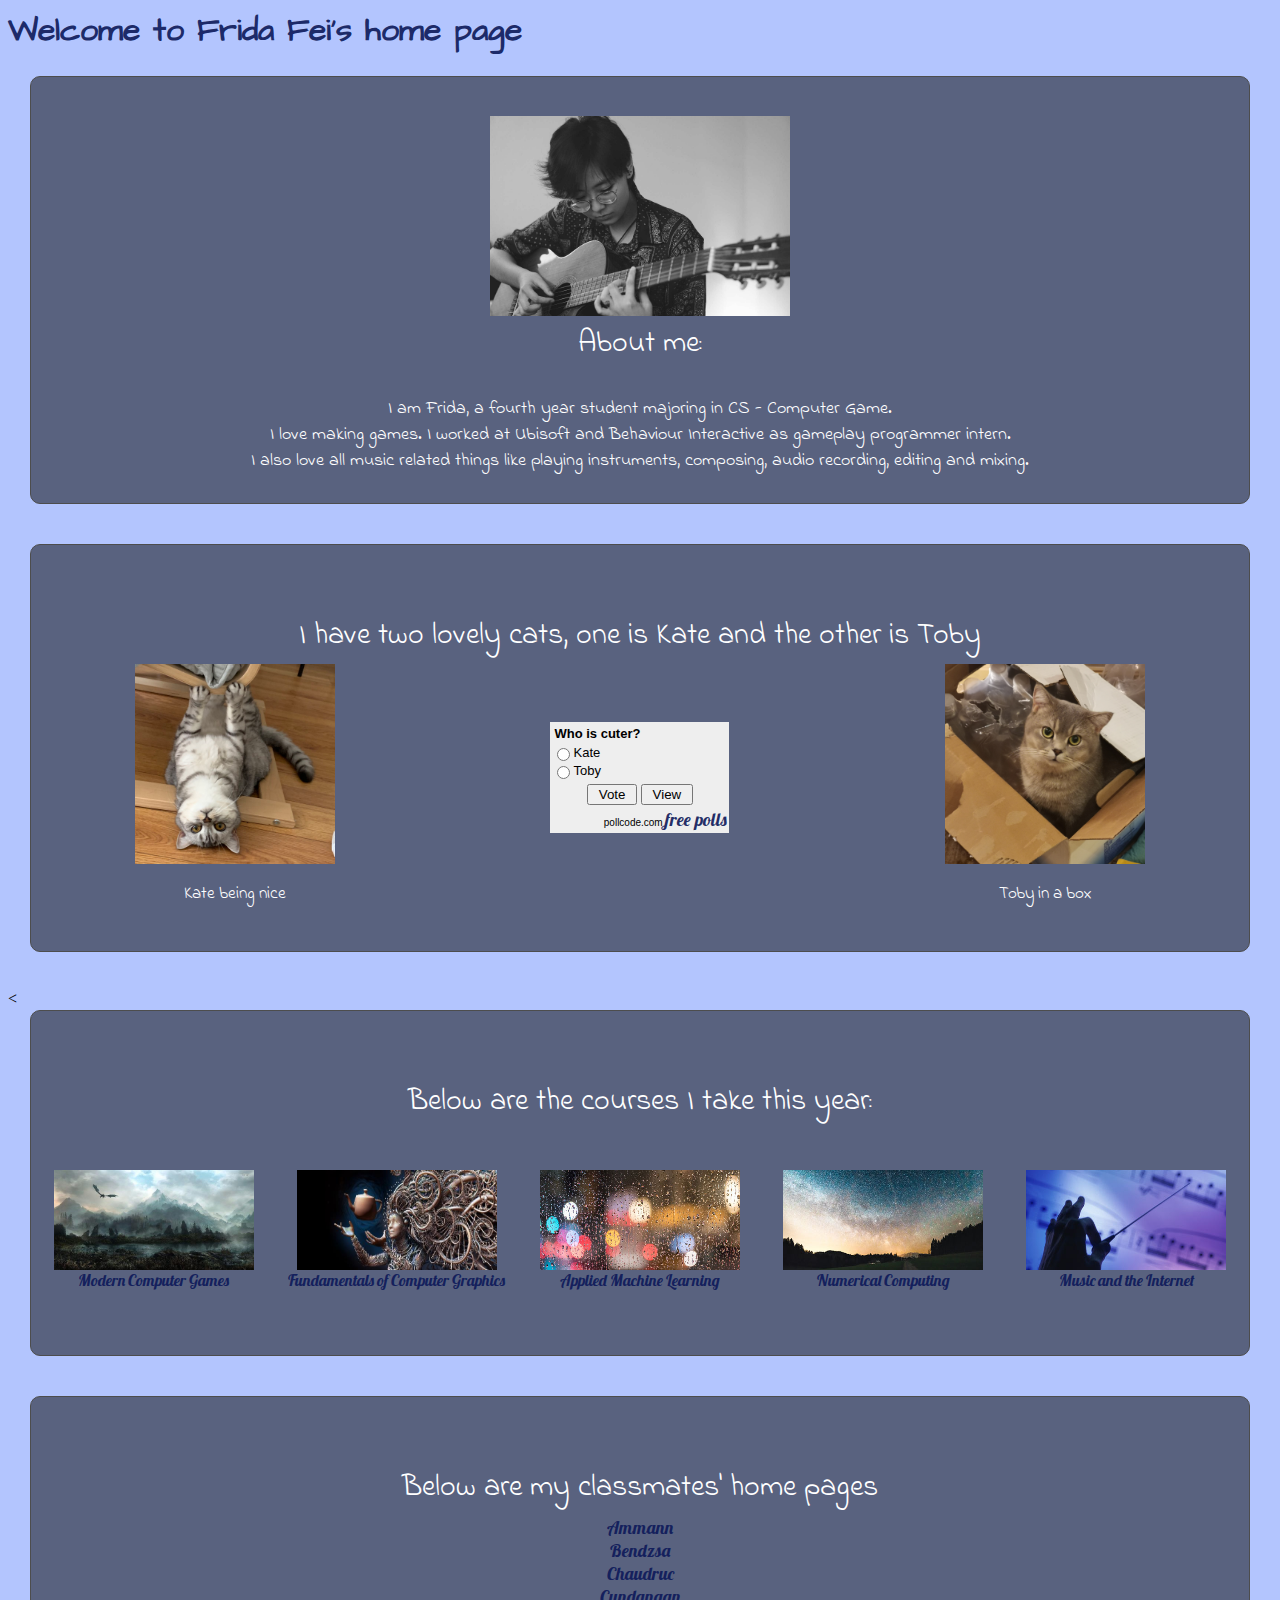
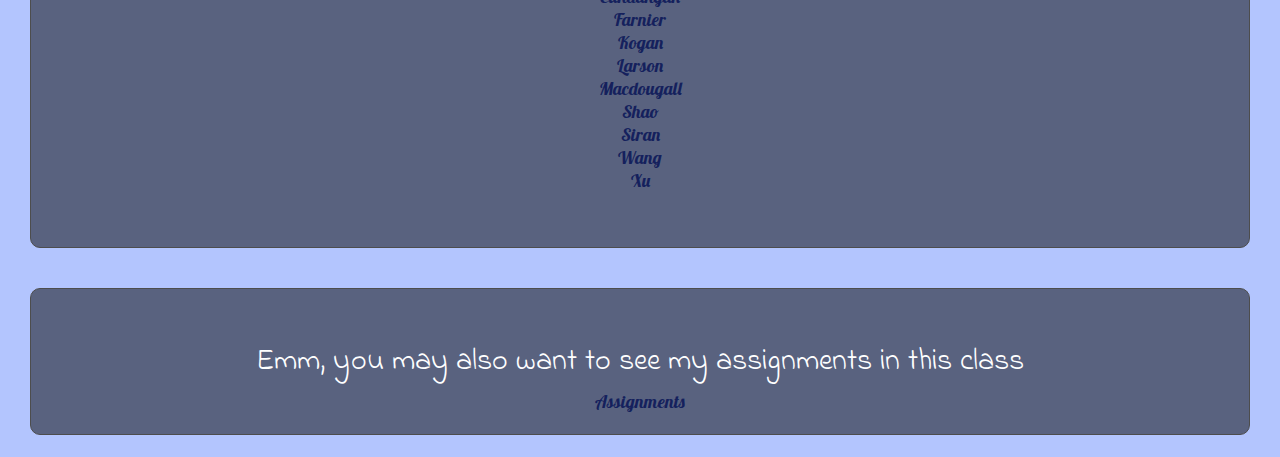
<file: index.html>
<html>
<head>
	<link rel="stylesheet" href="style.css">
	<title>Frida's home page</title>
</head>

<body id="home">
	<h1>Welcome to Frida Fei's home page</h1>

	<table>
		<tbody>
			<tr>
				<td>
					<br><br>
					<img src="pics/myPhoto.jpg" alt="myPhoto" style="width:300px;height:200px;">
				</td>

			</tr>
			<tr>
				<td>
					<p style="font-size:30px">About me:

					<p>
						I am Frida, a fourth year student majoring in CS - Computer Game.<br>
						I love making games. I worked at Ubisoft and Behaviour Interactive as gameplay programmer intern.<br>
						I also love all music related things like playing instruments, composing, audio recording, editing and mixing.<br><br>
					</p>
				</td>
			</tr>
		</tbody>
	</table>

	<br><br>
	<table>
		<tbody>
			<tr>
				<td>
					<br><br>
					<p style="font-size:30px">I have two lovely cats, one is Kate and the other is Toby</p>
				</td>

			</tr>
			<tr>
				<td>
					<img src="pics/firstCat.jpg" alt="katePhoto" style="width:200px;height:200px;">
					<br>
					<p style="font-size:17px;">Kate being nice</p>
				</td>
				<td>
					<div class="form">
						<form method="post" action="https://poll.pollcode.com/21887997"><div style="background-color:#EEEEEE;padding:2px;width:175px;font-family:Arial;font-size:small;color:#000000;"><div style="padding:2px 0px 4px 2px;"><strong>Who is cuter?</strong></div><input type="radio" name="answer" value="1" id="answer218879971" style="float:left;" /><label for="answer218879971" style="float:left;width:150px;">Kate</label><div style="clear:both;height:2px;"></div><input type="radio" name="answer" value="2" id="answer218879972" style="float:left;" /><label for="answer218879972" style="float:left;width:150px;">Toby</label><div style="clear:both;height:2px;"></div><div align="center" style="padding:3px;"><input type="submit" value=" Vote ">&nbsp;<input type="submit" name="view" value=" View "></div><div align="right" style="font-size:10px">pollcode.com <a href="https://pollcode.com/">free polls</a></div></div></form>
					</div>
				</td>
				<td>
					<img src="pics/secondCat.jpg" alt="tobyPhoto" style="width:200px;height:200px;">
					<br>
					<p style="font-size:17px;">Toby in a box</p>
</td>
			</tr>
			<tr>
				<td>
					<br><br>
				</td>
			</tr>
		</tbody>
	</table>

	<br><br>
	<table>
		<tbody>
			<tr>
				<td>
					<br><br>
					<p style="font-size:30px">Below are the courses I take this year:</p>
				</td>
			</tr>
			<tr>
				<td style="vertical-align:top;font-family: 'Lobster', cursive;color: rgba(14, 26, 90, 0.92);">
					<br><br>
					<a href="https://www.mcgill.ca/study/2020-2021/courses/comp-521" target="_blank">
						<img src="./coursesPics/comp521.jpg" width="200" height="100">
					</a>
					<br>Modern Computer Games<br><br>
				</td>
				<td style="vertical-align:top;font-family: 'Lobster', cursive;color: rgba(14, 26, 90, 0.92);">
					<br><br>
					<a href="https://www.mcgill.ca/study/2020-2021/courses/comp-557" target="_blank">
						<img src="./coursesPics/comp557.jpg" width="200" height="100">
					</a>
					<br>Fundamentals of Computer Graphics<br>
				</td>
				<td style="vertical-align:top;font-family: 'Lobster', cursive;color: rgba(14, 26, 90, 0.92);">
					<br><br>
					<a href="https://www.mcgill.ca/study/2020-2021/courses/comp-551" target="blank">
						<img src="./coursesPics/comp551.jpg" width="200" height="100">
					</a>
					<br>Applied Machine Learning<br>
				</td>
				<<td style="vertical-align:top;font-family: 'Lobster', cursive;color: rgba(14, 26, 90, 0.92);">
					<br><br>
					<a href="https://www.mcgill.ca/study/2020-2021/courses/comp-350">
						<img src="./coursesPics/comp350.jpg" width="200" height="100">
					</a>
					<br>Numerical Computing<br>
				</td>
				 <td style="vertical-align:top;font-family: 'Lobster', cursive;color: rgba(14, 26, 90, 0.92);">
				 	<br><br>
				 	<a href="https://www.mcgill.ca/study/2020-2021/courses/mumt-301">
				 		<img src="./coursesPics/mumt301.jpg" width="200" height="100">
				 	</a>
				 	<br>Music and the Internet<br>
				 </td>
			</tr>
			<tr>
				<td>
					<br><br>
				</td>
			</tr>
		</tbody>
	</table>

	<br><br>
	<table>
		<tbody>
			<tr>
				<td>
					<br><br>
					<p style="font-size:30px">Below are my classmates' home pages</p>
				</td>
			</tr>
			<tr>
				<td>
					<p>
						<a href="https://mumt301.github.io/oammann"> Ammann</a> <br>
						<a href="https://mumt301.github.io/nbendzsa"> Bendzsa</a> <br>
						<a href="https://mumt301.github.io/schaudruc"> Chaudruc</a> <br>
						<a href="https://mumt301.github.io/ocundangan"> Cundangan</a> <br>
						<a href="https://mumt301.github.io/bfarnier"> Farnier</a> <br>
						<a href="https://mumt301.github.io/ykogan"> Kogan</a> <br>
						<a href="https://mumt301.github.io/julialarson"> Larson</a> <br>
						<a href="https://mumt301.github.io/kmacdougall"> Macdougall</a> <br>
						<a href="https://mumt301.github.io/yshao"> Shao</a> <br>
						<a href="https://mumt301.github.io/jsiran"> Siran</a> <br>
						<a href="https://mumt301.github.io/rwang"> Wang</a> <br>
						<a href="https://mumt301.github.io/jxu"> Xu</a> <br><br><br>
					</p>
				</td>
			</tr>
		</tbody>
	</table>

	<br><br>
	<table style="margin-bottom:20px">
		<tbody>
			<tr>
				<td>
					<br>
					<p style="font-size:30px">Emm, you may also want to see my assignments in this class</p>
				</td>
			</tr>
			<tr>
				<td>
					<a href="assignments.html">Assignments</a>
					<br><br>
				</td>
			</tr>
		</tbody>
	</table>		
</body>
</html>
</file>
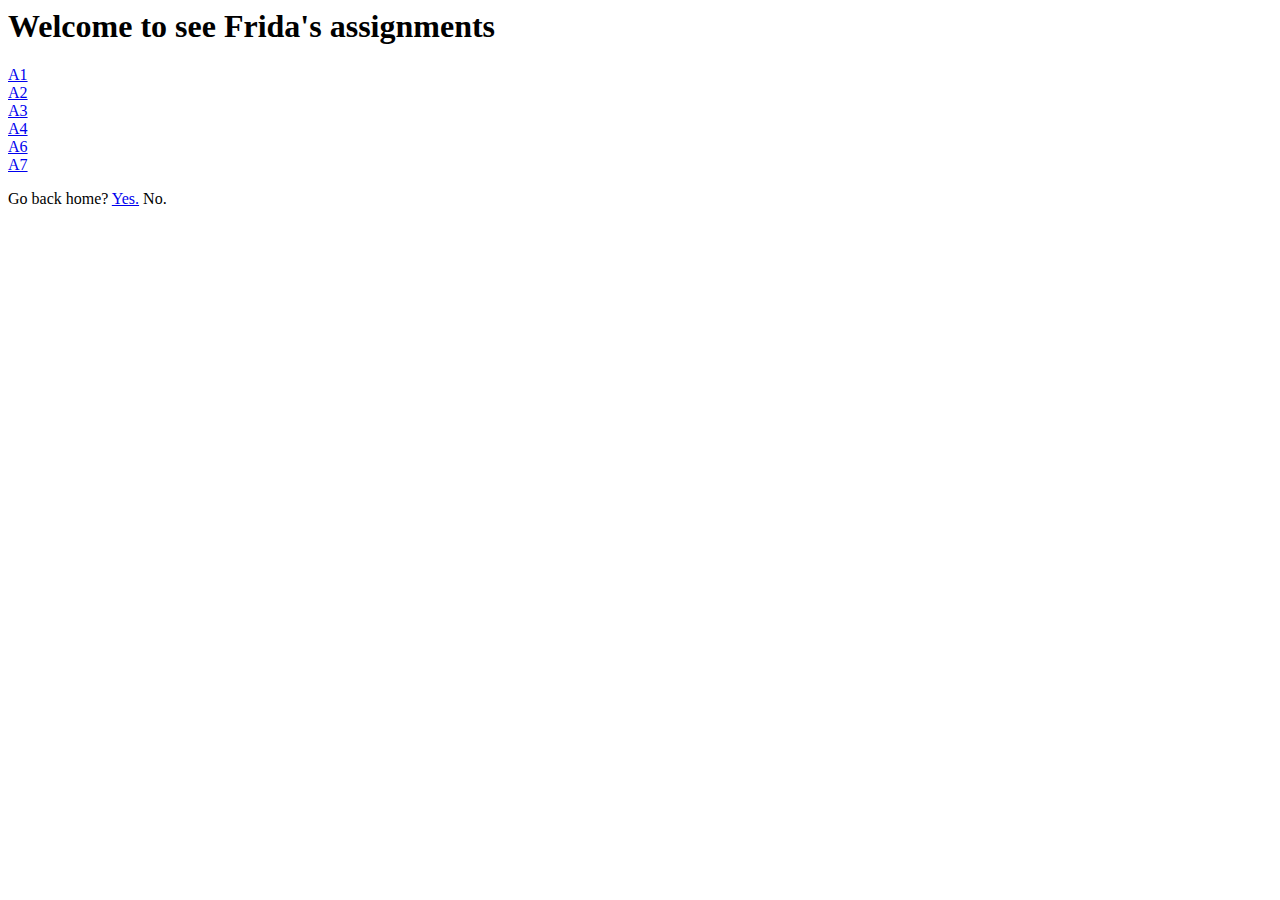
<file: assignments.html>
<html> 
	<head>
        <title>Frida's MUMT 301 Assignments</title>
    </head>

    <body>
    	<h1>Welcome to see Frida's assignments</h1>
        <p>
            <a href="http://165.22.227.110/~ffei/content/assignment1.txt"> A1</a> <br>
            <a href="index.html"> A2</a><br>
            <a href="./A3/fanSite.html"> A3</a><br>
            <a href="./A4/a4.html"> A4</a><br>
            <a href="./A6/a6.html"> A6</a><br>
            <a href="./A7/a7.html"> A7</a>
        </p>
    		
    	<p>
    		Go back home? <a href="index.html">Yes.</a>  No.
    	</p>
    </body>
</html>
</file>
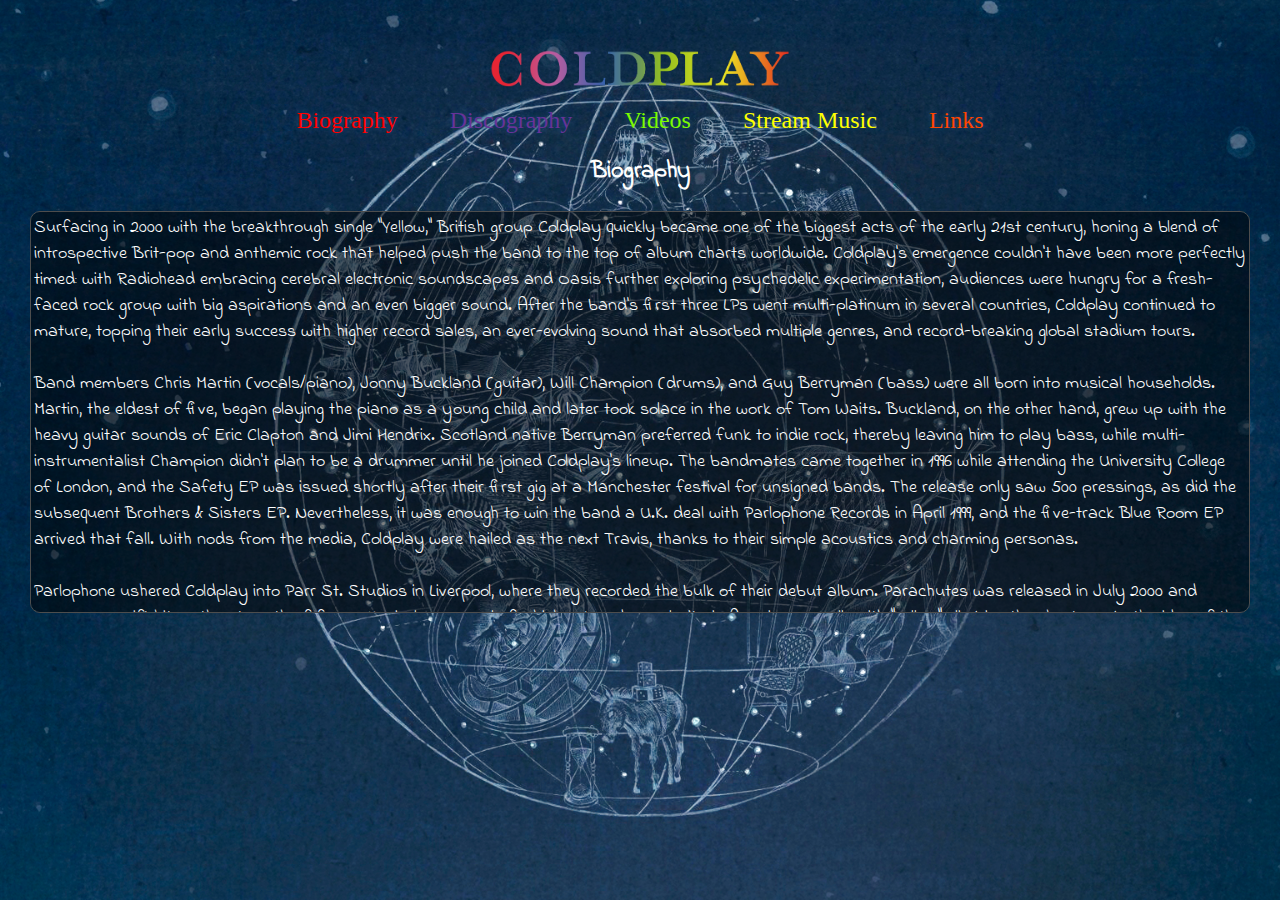
<file: A3/bio.html>
<html>
<head>
    <link rel="stylesheet" href="style.css">
    <meta name="viewport" content="width=device-width,initial-scale=1.0, minimum-scale=1.0, maximum-scale=1.0, user-scalable=no" />
    <title>Coldplay Biography</title>
</head>

<body id="bio">
    <a href="fanSite.html"><img class="center" style="margin-top:50px; margin-bottom:20px;" width="300" src="logo2.png"></a>

    <div id="nav">
        <ul>
            <li><a href="bio.html" style="color:Red">Biography</a> </li>
            <li><a href="discography.html" style="color:rebeccapurple">Discography</a> </li>
            <li><a href="video.html" style="color: lawngreen">Videos</a> </li>
            <li><a href="music.html" style="color: yellow">Stream Music</a> </li>
            <li><a href="links.html" style="color:orangered">Links</a></li>
        </ul>
    </div>

    <h2>
        Biography
    </h2>

    <table>
        <tbody>
            <tr>
                <td>
                    <p>
                        Surfacing in 2000 with the breakthrough single "Yellow," British group Coldplay quickly became one of the biggest acts of the early 21st century, honing a blend of introspective Brit-pop and anthemic rock that helped push the band to the top of album charts worldwide. Coldplay's emergence couldn't have been more perfectly timed: with Radiohead embracing cerebral electronic soundscapes and Oasis further exploring psychedelic experimentation, audiences were hungry for a fresh-faced rock group with big aspirations and an even bigger sound. After the band's first three LPs went multi-platinum in several countries, Coldplay continued to mature, topping their early success with higher record sales, an ever-evolving sound that absorbed multiple genres, and record-breaking global stadium tours.<br><br>
                        Band members Chris Martin (vocals/piano), Jonny Buckland (guitar), Will Champion (drums), and Guy Berryman (bass) were all born into musical households. Martin, the eldest of five, began playing the piano as a young child and later took solace in the work of Tom Waits. Buckland, on the other hand, grew up with the heavy guitar sounds of Eric Clapton and Jimi Hendrix. Scotland native Berryman preferred funk to indie rock, thereby leaving him to play bass, while multi-instrumentalist Champion didn't plan to be a drummer until he joined Coldplay's lineup. The bandmates came together in 1996 while attending the University College of London, and the Safety EP was issued shortly after their first gig at a Manchester festival for unsigned bands. The release only saw 500 pressings, as did the subsequent Brothers & Sisters EP. Nevertheless, it was enough to win the band a U.K. deal with Parlophone Records in April 1999, and the five-track Blue Room EP arrived that fall. With nods from the media, Coldplay were hailed as the next Travis, thanks to their simple acoustics and charming personas.<br><br>
                        Parlophone ushered Coldplay into Parr St. Studios in Liverpool, where they recorded the bulk of their debut album. Parachutes was released in July 2000 and became a swift hit on the strength of four U.K. singles, several of which enjoyed popularity in America as well. With "Yellow" climbing the charts on both sides of the Atlantic, Parachutes was released in the U.S. in November, where its sales soon rivaled -- and eventually surpassed -- those in the U.K.<br><br>
                        Riding on the strength of their universally popular debut, Coldplay headed back into the studio in fall 2001 to work on a sophomore album. They emerged with the darker and more aggressive A Rush of Blood to the Head, releasing the album worldwide in August 2002 and embarking on a global concert tour soon after. Piano ballad "The Scientist" enjoyed regular radio rotation, while both "Clocks" and "In My Place" won Grammy Awards.<br><br>
                        Riding the success of Rush of Blood, Coldplay pushed those ideas even further and began recording material for a third album in early 2004. Previously recorded material with longtime producer Ken Nelson was scrapped early on, while Danton Supple (Morrissey, the Cure) joined Coldplay to complete the recording of what would become their third album, X&Y. "Speed of Sound" marked the band's first single from the effort in spring 2005; the album followed in June, topping charts around the world and selling more than eight million copies during its first year. They embarked on another global tour, scoring additional hits with the Kraftwerk-inspired "Talk" and the multi-platinum "Fix You."<br><br>
                        Such success put Coldplay on the same commercial level as U2, but with increased popularity and exposure came negative criticism over their earnestness and formulaic sound. Regrouping, the quartet retreated to the studio in late 2006 to work with famed producer Brian Eno (U2, David Bowie). Recording sessions with Eno were completed within one year, followed by several months of mixing and growing anticipation from the band's audience. Viva la Vida -- also known by its extended name, Viva la Vida or Death and All His Friends -- ultimately arrived in June 2008. With its refreshed sound and expanded sound palette, the album became an instant hit, especially upon the strength of the chart-topping "Viva la Vida." Worldwide sales approached six million by November, when Coldplay released several new recordings (including a collaboration with rapper Jay-Z) as part of the Prospekt's March EP. A massive global tour was later commemorated on the limited edition live compilation LeftRightLeftRightLeft, which the band gave away for free during the final stops of their Viva la Vida trek.<br><br>
                        Continuing their experimentation with non-rock genres, the band dipped into synth-forward electronic and hip-hop beats for their fifth studio set, 2011's concept album Mylo Xyloto, which was produced by Markus Dravs, Daniel Green, and Rik Simpson (the official press release added "with enoxification and additional composition by Brian Eno"). Topping charts across the globe, Mylo Xyloto also yielded a handful of hit singles, including "Princess of China" with Rihanna and their second number one, "Paradise." As with past eras, Mylo was memorialized with Live 2012, which followed a hugely successful world tour that included a special performance at the London Paralympics closing ceremony.<br><br>
                        Work began on their sixth album in late 2012 at their Bakery and Beehive studios in North London, where longtime producers Paul Epworth, Daniel Green, and Rik Simpson joined them for sessions. Seeking to scale back from the sensory explosions of Viva and Mylo, the band explored indie electronic and synth-pop textures. While working on the effort, Martin and his wife Gwyneth Paltrow announced their split, which turned the resulting effort into an introspective and cathartic breakup album. The Grammy-nominated Ghost Stories arrived in May 2014 and topped charts once again. Platinum singles "Magic" and the Avicii-assisted electronic anthem "A Sky Full of Stars" became top ten hits in the U.K. while climbing into the top 15 on the U.S. charts. Coldplay briefly promoted the effort on a six-date tour that found the band playing intimate shows in New York, Los Angeles, Paris, Tokyo, Sydney, and London. Recordings from that jaunt landed on Ghost Stories: Live 2014, an audio/video package that contained live versions of every song from the album.<br><br>
                        Soon after finishing their promotional duties for Ghost Stories, Coldplay returned to the studio to work on their seventh LP. Recording in Los Angeles and London, the band collaborated with Noel Gallagher, Beyonce, Tove Lo, and Merry Clayton (best known for her vocals on the Rolling Stones' "Gimme Shelter) as well as producers Rik Simpson and Stargate. The joyous, disco-tinged lead single, "Adventure of a Lifetime," arrived in November 2015, just a few weeks before the full-length A Head Full of Dreams was released. Their seventh straight U.K. number one, the album included multi-platinum, international hits "Hymn for the Weekend" (which peaked at number six in the U.K. and number 25 in the U.S.), "Up & Up," and "Everglow." The band embarked on the 144-date A Head Full of Dreams tour in support of the album, selling out stadiums across the globe. While on the road, Coldplay released "Something Just Like This," a collaboration with the EDM-pop group the Chainsmokers that appeared on the Chainsmokers' album Memories: Do Not Open as well as on Coldplay's EP Kaleidoscope. On November 15, 2017 in Buenos Aires, the band played the final show of their trek, which became the third all-time highest-grossing concert tour to date. A year later, they capped the Head Full of Dreams era with the release of CD/DVD set Live in Buenos Aires/Live in Sao Paulo, as well as the career-spanning documentary A Head Full of Dreams, directed by Mat Whitecross (Supersonic).<br><br>
                        That same week, Coldplay had one more surprise for fans. After a series of crafty social media announcements hinted at new Parlophone signees Los Unidades, it was revealed that this "new" band was simply Coldplay in disguise. Assuming a new identity to benefit the Global Citizen organization -- which aims to end extreme poverty around the world -- Coldplay recruited a diverse cast of collaborators for the Global Citizen: EP 1, including Stormzy, David Guetta, and Nigerian artists Wizkid and Tiwa Savage. The effort was promoted with the single "E-Lo," featuring Pharrell Williams and Jozzy.<br><br>
                        Coldplay kicked off a new-album era at the end of 2019, announcing the impending release with purposefully old-fashioned methods like postcards to fans, subway posters, and even newspaper advertisements. Issued that November, the 16-song Everyday Life was split into two sides, Sunrise and Sunset, and found the band dipping back into the international sounds heard on Global Citizen: EP 1. Featuring guests such as Stromae and Femi Kuti, Everyday Life found Coldplay in a typically plaintive yet hopeful space, but also included their most politically vocal material to date, addressing police brutality ("Trouble in Town"), firearm control ("Guns," the first Coldplay song to include swearing), and the global refugee crisis ("Orphans"). The album was premiered during a live telecast from Amman, Jordan on its release date.
                    </p>
                </td>
            </tr>
        </tbody>
    </table>

</body>

</html>
</file>
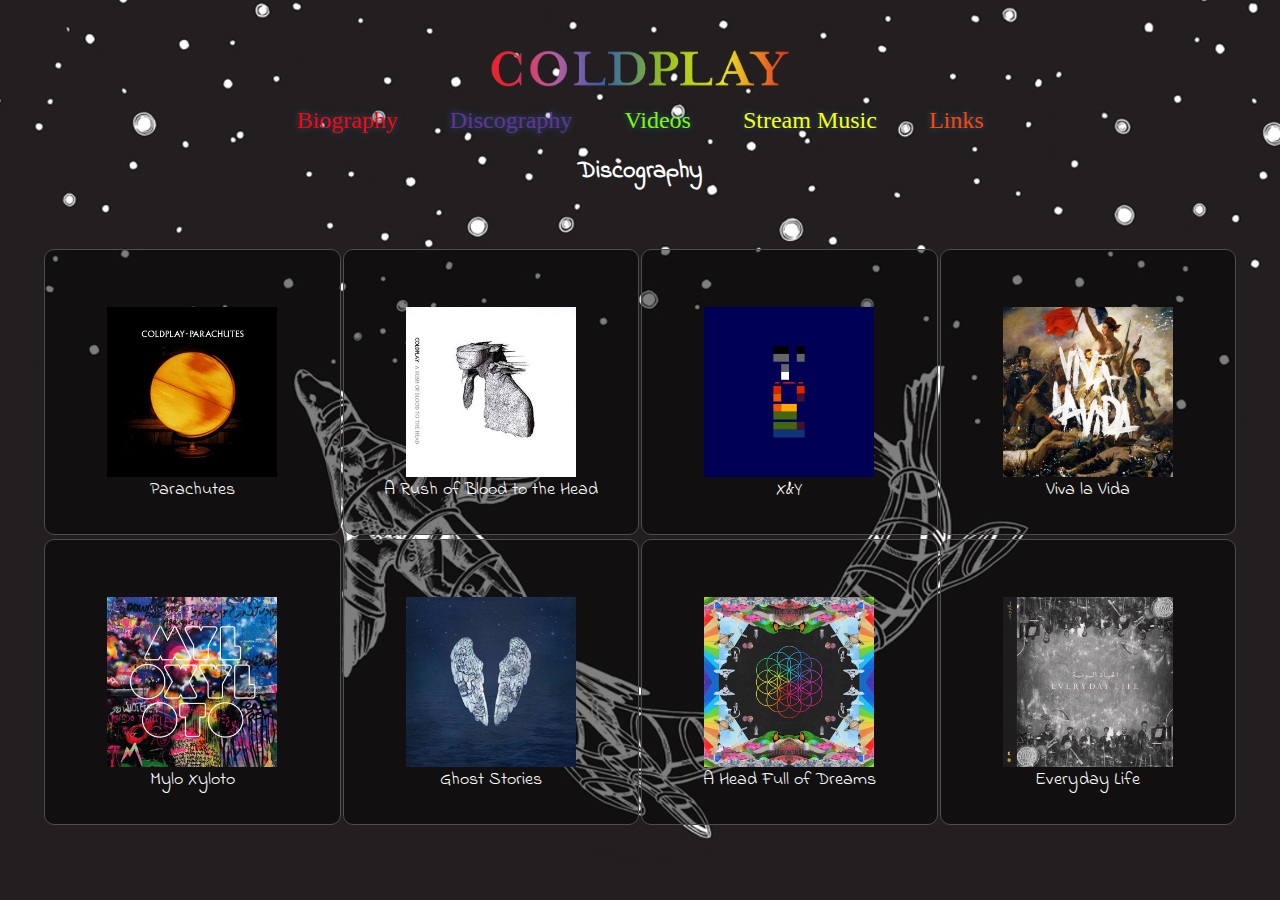
<file: A3/discography.html>
<html>
<head>
    <link rel="stylesheet" href="style.css">
    <meta name="viewport" content="width=device-width,initial-scale=1.0, minimum-scale=1.0, maximum-scale=1.0, user-scalable=no" />
    <title>Coldplay Discography</title>
</head>

<body id="disco">
    <a href="fanSite.html"><img class="center" style="margin-top:50px; margin-bottom:20px;" width="300" src="logo2.png"></a>
    <div id="nav">
        <ul>
            <li><a href="bio.html" style="color:Red">Biography</a> </li>
            <li><a href="discography.html" style="color:rebeccapurple">Discography</a> </li>
            <li><a href="video.html" style="color: lawngreen">Videos</a> </li>
            <li><a href="music.html" style="color: yellow">Stream Music</a> </li>
            <li><a href="links.html" style="color:orangered">Links</a></li>
        </ul>
    </div>

    <h2>
        Discography
    </h2>
    <br><br>
    <table>
        <tbody>
            <tr>
                <td>
                    <br><br>
                    <a href="https://en.wikipedia.org/wiki/Parachutes_(Coldplay_album)" target="_blank">
                        <img src="./albumPic/Parachutes.jpg" width="170">
                    </a>
                    <br>Parachutes<br><br>
                </td>
                <td>
                    <br><br>
                    <a href="https://en.wikipedia.org/wiki/A_Rush_of_Blood_to_the_Head" target="_blank">
                        <img src="./albumPic/A_Rush_of_Blood_to_the_Head.jpg" width="170">
                    </a>
                    <br>A Rush of Blood to the Head<br>
                </td>
                <td>
                    <br><br>
                    <a href="https://en.wikipedia.org/wiki/X%26Y" target="blank">
                        <img src="./albumPic/X&Y.svg" width="170">
                    </a>
                    <br>X&Y<br>
                </td>
                <td>
                    <br><br>
                    <a href="https://en.wikipedia.org/wiki/Viva_la_Vida_or_Death_and_All_His_Friends">
                        <img src="./albumPic/Viva_la_Vida_or_Death_and_All_His_Friends.jpg" width="170">
                    </a>
                    <br>Viva la Vida<br>
                </td>
            </tr>
            <tr>
                <td>
                    <br><br>
                    <a href="https://en.wikipedia.org/wiki/Mylo_Xyloto">
                        <img src="./albumPic/Myloxyloto.jpg" width="170">
                    </a>
                    <br>Mylo Xyloto<br>
                </td>
                <td>
                    <br><br>
                    <a href="https://en.wikipedia.org/wiki/Ghost_Stories_(Coldplay_album)">
                        <img src="./albumPic/Ghost_Stories.png" width="170">
                    </a>
                    <br>Ghost Stories<br>
                    <br>
                </td>
                <td>
                    <br><br>
                    <a href="https://en.wikipedia.org/wiki/A_Head_Full_of_Dreams">
                        <img src="./albumPic/A_Head_Full_of_Dreams.png" width="170">
                    </a>
                    <br>A Head Full of Dreams<br>
                </td>
                <td>
                    <br><br>
                    <a href="https://en.wikipedia.org/wiki/Everyday_Life_(Coldplay_album)">
                        <img src="./albumPic/Everyday_Life.png" width="170">
                    </a>
                    <br>Everyday Life<br>
                    <br>
                </td>
            </tr>
        </tbody>
    </table>


</body>
</html>
</file>
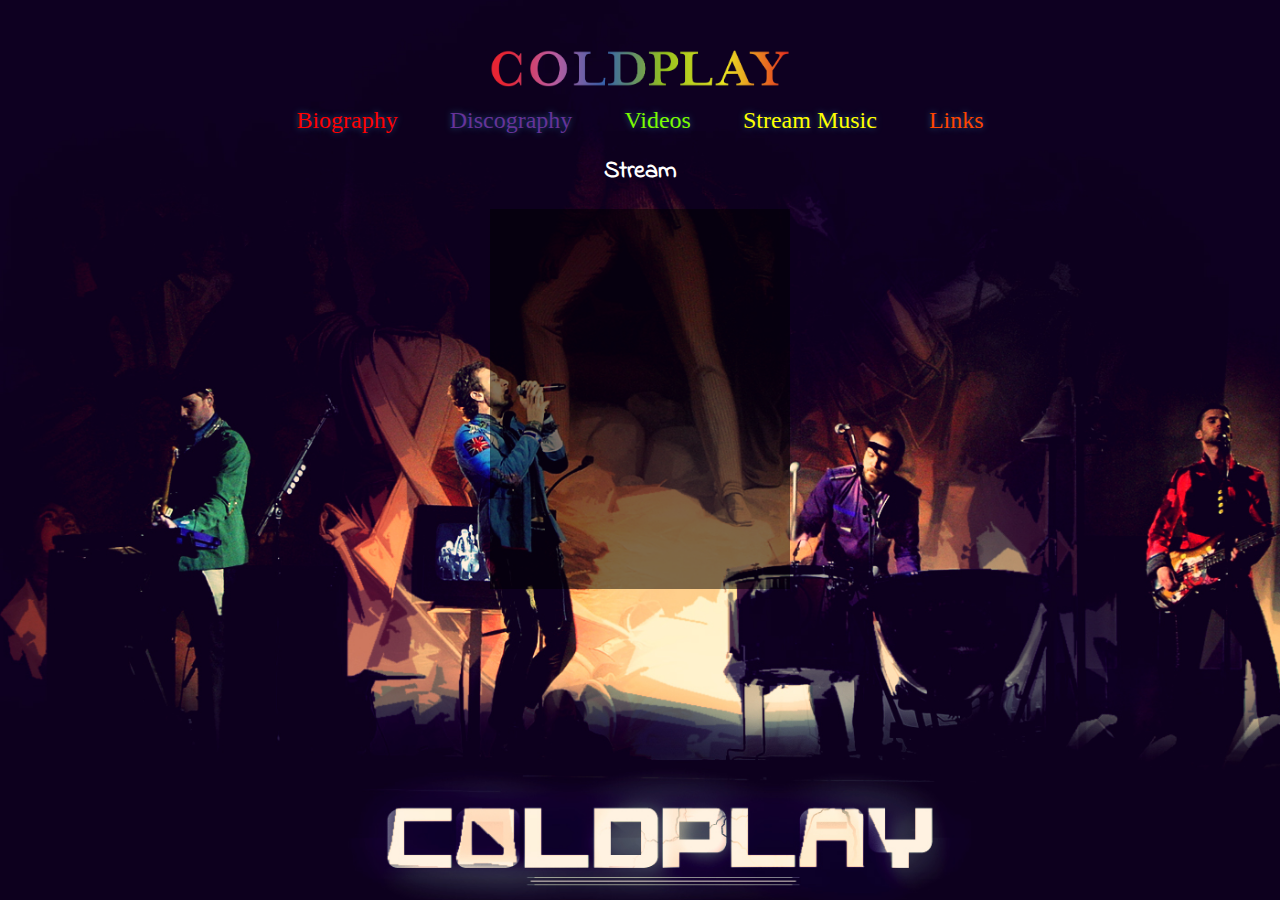
<file: A3/music.html>
<html>
<head>
    <link rel="stylesheet" href="style.css">
    <meta name="viewport" content="width=device-width,initial-scale=1.0, minimum-scale=1.0, maximum-scale=1.0, user-scalable=no" />
    <title>Coldplay Music Stream</title>
</head>

<body id="stream">
    <a href="fanSite.html"><img class="center" style="margin-top:50px; margin-bottom:20px;" width="300" src="logo2.png"></a>
    <div id="nav">
        <ul>
            <li><a href="bio.html" style="color:Red">Biography</a> </li>
            <li><a href="discography.html" style="color:rebeccapurple">Discography</a> </li>
            <li><a href="video.html" style="color: lawngreen">Videos</a> </li>
            <li><a href="music.html" style="color: yellow">Stream Music</a> </li>
            <li><a href="links.html" style="color:orangered">Links</a></li>
        </ul>
    </div>

    <h2>
        Stream
    </h2>
    <iframe class="center" src="https://open.spotify.com/embed/playlist/1rBdUIYyJ9KUmhx6C43LqB" width="300" height="380" frameborder="0" style="background-color:rgba(0,0,0, 0.5)" allowtransparency="true" allow="encrypted-media"></iframe>
</body>
</html>
</file>
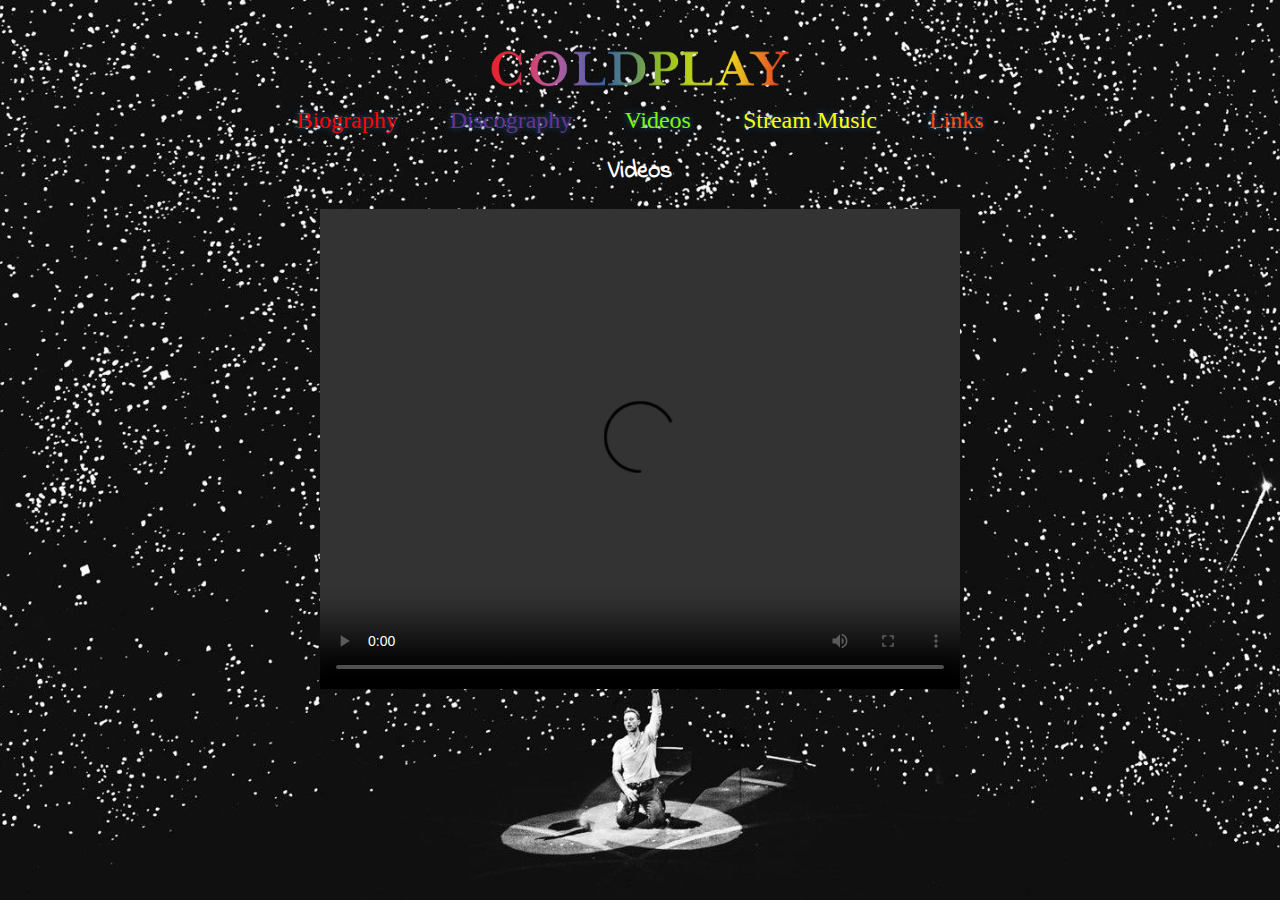
<file: A3/video.html>
<html>
<head>
    <link rel="stylesheet" href="style.css">
    <meta name="viewport" content="width=device-width,initial-scale=1.0, minimum-scale=1.0, maximum-scale=1.0, user-scalable=no" />
    <title>Coldplay Video</title>
</head>

<body id="vid" data-new-gr-c-s-loaded="true">
    <a href="fanSite.html"><img class="center" style="margin-top:50px; margin-bottom:20px;" width="300" src="logo2.png"></a>
    <div id="nav">
        <ul>
            <li><a href="bio.html" style="color:Red">Biography</a> </li>
            <li><a href="discography.html" style="color:rebeccapurple">Discography</a> </li>
            <li><a href="video.html" style="color: lawngreen">Videos</a> </li>
            <li><a href="music.html" style="color: yellow">Stream Music</a> </li>
            <li><a href="links.html" style="color:orangered">Links</a></li>
        </ul>
    </div>

    <h2>
        Videos
    </h2>
    <video class="center" width="640" height="480" controls>
        <source src="https://github.com/mumt301/ffei/blob/master/theScientist.mp4" type="video/mp4">
        <source src="https://github.com/mumt301/ffei/blob/master/theScientist.Ogg" type="video/ogg">
    </video>

</body>

</html>
</file>
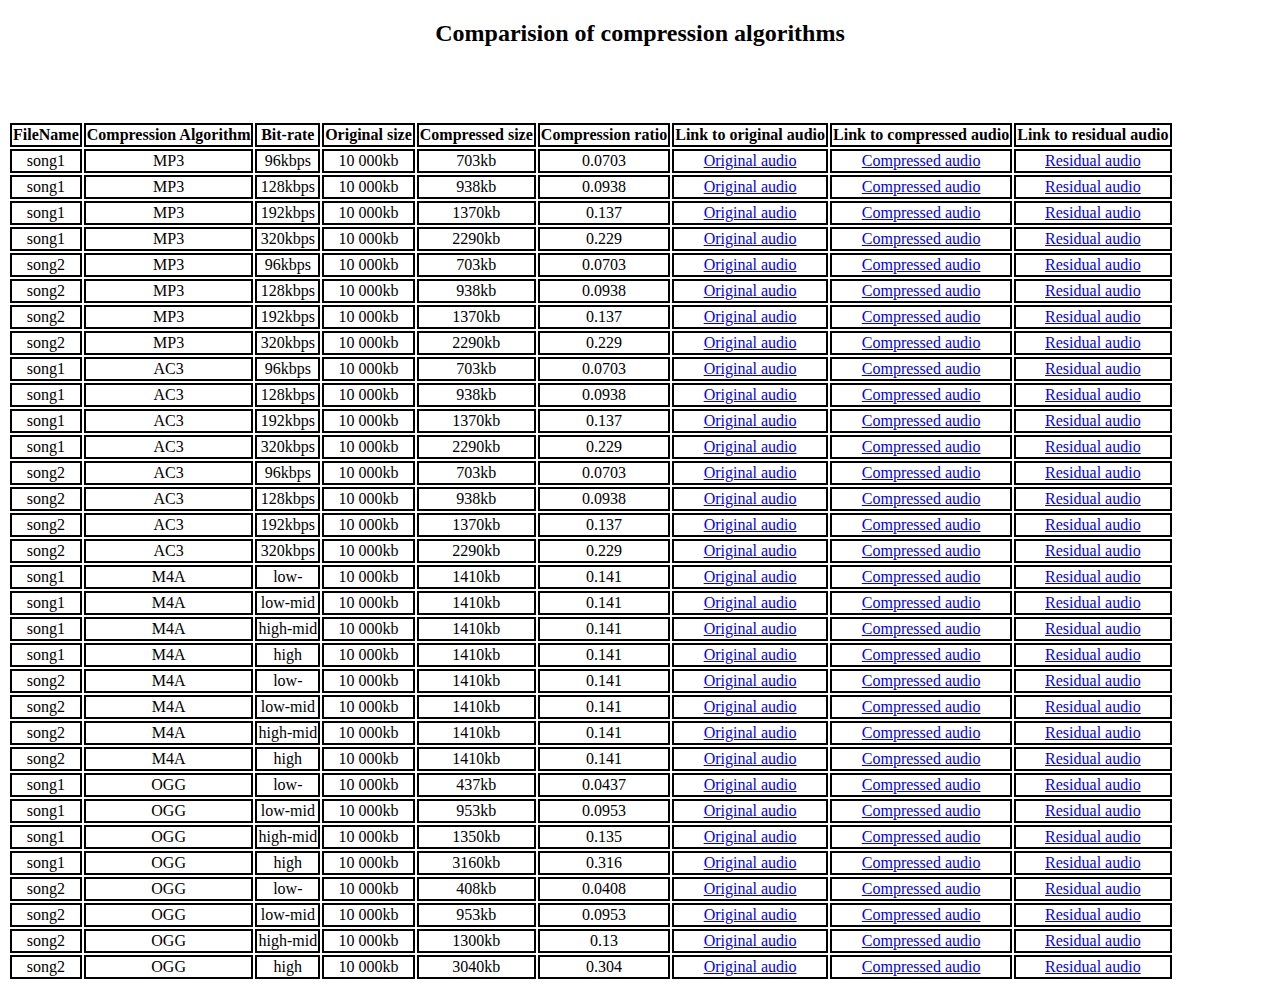
<file: A4/a4.html>
<!DOCTYPE html>
<html>

<head>
    <title>Assignment 4</title>
    <meta charset="utf-8" />
    <link id="cssframework" rel="stylesheet" href="https://minicss.org/flavorFiles/mini-default.css">
    <meta name="viewport" content="width=device-width, initial-scale=1">
</head>

<body onLoad="displayTable();">

    <h2 style="text-align:center">
        Comparision of compression algorithms
    </h2>
    <br><br><br>
    <div id="comparision_table" class="container"></div>

    <!-- The JavaScript code of this file (most of it) -->
    <script>
        /* This is the data containing a portion of the discography
        It is stored as an array of objects. */
        let table_results = [{
        'FileName': '<b>FileName</b>',
        'Compression Algorithm': '<b>Compression Algorithm</b>',
        'Bit-rate': '<b>Bit-rate</b>',
        'Original size':'<b>Original size</b>',
        'Compressed size':'<b>Compressed size</b>',
        'Compression ratio':'<b>Compression ratio</b>',
        'Link to original audio':'<b>Link to original audio</b>',
        'Link to compressed audio':'<b>Link to compressed audio</b>',
        'Link to residual audio':'<b>Link to residual audio</b>'
        },
        // row 1 mp3
        {
        'FileName': 'song1',
        'Compression Algorithm': 'MP3',
        'Bit-rate': '96kbps',
        'Original size':'10 000kb',
        'Compressed size':'703kb',
        'Compression ratio':'0.0703',
        'Link to original audio':'<a href="song1Origin.wav">Original audio</a>',
        'Link to compressed audio':'<a href="./Wav/song1_96_mp3.wav">Compressed audio</a>',
        'Link to residual audio':'<a href="./R/song1_96_mp3_R.wav">Residual audio</a>'
        },
        // row 2 mp3
        {
        'FileName': 'song1',
        'Compression Algorithm': 'MP3',
        'Bit-rate': '128kbps',
        'Original size':'10 000kb',
        'Compressed size':'938kb',
        'Compression ratio':'0.0938',
        'Link to original audio':'<a href="song1Origin.wav">Original audio</a>',
        'Link to compressed audio':'<a href="./Wav/song1_128_mp3.wav">Compressed audio</a>',
        'Link to residual audio':'<a href="./R/song1_128_mp3_R.wav">Residual audio</a>'
        },
         // row 3 mp3
        {
        'FileName': 'song1',
        'Compression Algorithm': 'MP3',
        'Bit-rate': '192kbps',
        'Original size':'10 000kb',
        'Compressed size':'1370kb',
        'Compression ratio':'0.137',
        'Link to original audio':'<a href="song1Origin.wav">Original audio</a>',
        'Link to compressed audio':'<a href="./Wav/song1_192_mp3.wav">Compressed audio</a>',
        'Link to residual audio':'<a href="./R/song1_192_mp3_R.wav">Residual audio</a>'
        },
         // row 4 mp3
        {
        'FileName': 'song1',
        'Compression Algorithm': 'MP3',
        'Bit-rate': '320kbps',
        'Original size':'10 000kb',
        'Compressed size':'2290kb',
        'Compression ratio':'0.229',
        'Link to original audio':'<a href="song1Origin.wav">Original audio</a>',
        'Link to compressed audio':'<a href="./Wav/song1_320_mp3.wav">Compressed audio</a>',
        'Link to residual audio':'<a href="./R/song1_320_mp3_R.wav">Residual audio</a>'
        },
        // row 1 mp3
        {
        'FileName': 'song2',
        'Compression Algorithm': 'MP3',
        'Bit-rate': '96kbps',
        'Original size':'10 000kb',
        'Compressed size':'703kb',
        'Compression ratio':'0.0703',
        'Link to original audio':'<a href="song2Origin.wav">Original audio</a>',
        'Link to compressed audio':'<a href="./Wav/song2_96_mp3.wav">Compressed audio</a>',
        'Link to residual audio':'<a href="./R/song2_96_mp3_R.wav">Residual audio</a>'
        },
        // row 2 mp3
        {
        'FileName': 'song2',
        'Compression Algorithm': 'MP3',
        'Bit-rate': '128kbps',
        'Original size':'10 000kb',
        'Compressed size':'938kb',
        'Compression ratio':'0.0938',
        'Link to original audio':'<a href="song2Origin.wav">Original audio</a>',
        'Link to compressed audio':'<a href="./Wav/song2_128_mp3.wav">Compressed audio</a>',
        'Link to residual audio':'<a href="./R/song2_128_mp3_R.wav">Residual audio</a>'
        },
         // row 3 mp3
        {
        'FileName': 'song2',
        'Compression Algorithm': 'MP3',
        'Bit-rate': '192kbps',
        'Original size':'10 000kb',
        'Compressed size':'1370kb',
        'Compression ratio':'0.137',
        'Link to original audio':'<a href="song2Origin.wav">Original audio</a>',
        'Link to compressed audio':'<a href="./Wav/song2_192_mp3.wav">Compressed audio</a>',
        'Link to residual audio':'<a href="./R/song2_192_mp3_R.wav">Residual audio</a>'
        },
         // row 4 mp3
        {
        'FileName': 'song2',
        'Compression Algorithm': 'MP3',
        'Bit-rate': '320kbps',
        'Original size':'10 000kb',
        'Compressed size':'2290kb',
        'Compression ratio':'0.229',
        'Link to original audio':'<a href="song2Origin.wav">Original audio</a>',
        'Link to compressed audio':'<a href="./Wav/song2_320_mp3.wav">Compressed audio</a>',
        'Link to residual audio':'<a href="./R/song2_320_mp3_R.wav">Residual audio</a>'
        },
        // row 1 AC3
        {
        'FileName': 'song1',
        'Compression Algorithm': 'AC3',
        'Bit-rate': '96kbps',
        'Original size':'10 000kb',
        'Compressed size':'703kb',
        'Compression ratio':'0.0703',
        'Link to original audio':'<a href="song1Origin.wav">Original audio</a>',
        'Link to compressed audio':'<a href="./Wav/song1_96_ac3.wav">Compressed audio</a>',
        'Link to residual audio':'<a href="./R/song1_96_ac3_R.wav">Residual audio</a>'
        },
        // row 2 AC3
        {
        'FileName': 'song1',
        'Compression Algorithm': 'AC3',
        'Bit-rate': '128kbps',
        'Original size':'10 000kb',
        'Compressed size':'938kb',
        'Compression ratio':'0.0938',
        'Link to original audio':'<a href="song1Origin.wav">Original audio</a>',
        'Link to compressed audio':'<a href="./Wav/song1_128_ac3.wav">Compressed audio</a>',
        'Link to residual audio':'<a href="./R/song1_128_ac3_R.wav">Residual audio</a>'
        },
         // row 3 AC3
        {
        'FileName': 'song1',
        'Compression Algorithm': 'AC3',
        'Bit-rate': '192kbps',
        'Original size':'10 000kb',
        'Compressed size':'1370kb',
        'Compression ratio':'0.137',
        'Link to original audio':'<a href="song1Origin.wav">Original audio</a>',
        'Link to compressed audio':'<a href="./Wav/song1_192_ac3.wav">Compressed audio</a>',
        'Link to residual audio':'<a href="./R/song1_192_ac3_R.wav">Residual audio</a>'
        },
         // row 4 AC3
        {
        'FileName': 'song1',
        'Compression Algorithm': 'AC3',
        'Bit-rate': '320kbps',
        'Original size':'10 000kb',
        'Compressed size':'2290kb',
        'Compression ratio':'0.229',
        'Link to original audio':'<a href="song1Origin.wav">Original audio</a>',
        'Link to compressed audio':'<a href="./Wav/song1_320_ac3.wav">Compressed audio</a>',
        'Link to residual audio':'<a href="./R/song1_320_ac3_R.wav">Residual audio</a>'
        },
        // row 1 AC3
        {
        'FileName': 'song2',
        'Compression Algorithm': 'AC3',
        'Bit-rate': '96kbps',
        'Original size':'10 000kb',
        'Compressed size':'703kb',
        'Compression ratio':'0.0703',
        'Link to original audio':'<a href="song2Origin.wav">Original audio</a>',
        'Link to compressed audio':'<a href="./Wav/song2_96_ac3.wav">Compressed audio</a>',
        'Link to residual audio':'<a href="./R/song2_96_ac3_R.wav">Residual audio</a>'
        },
        // row 2 AC3
        {
        'FileName': 'song2',
        'Compression Algorithm': 'AC3',
        'Bit-rate': '128kbps',
        'Original size':'10 000kb',
        'Compressed size':'938kb',
        'Compression ratio':'0.0938',
        'Link to original audio':'<a href="song2Origin.wav">Original audio</a>',
        'Link to compressed audio':'<a href="./Wav/song2_128_ac3.wav">Compressed audio</a>',
        'Link to residual audio':'<a href="./R/song2_128_ac3_R.wav">Residual audio</a>'
        },
         // row 3 AC3
        {
        'FileName': 'song2',
        'Compression Algorithm': 'AC3',
        'Bit-rate': '192kbps',
        'Original size':'10 000kb',
        'Compressed size':'1370kb',
        'Compression ratio':'0.137',
        'Link to original audio':'<a href="song2Origin.wav">Original audio</a>',
        'Link to compressed audio':'<a href="./Wav/song2_192_ac3.wav">Compressed audio</a>',
        'Link to residual audio':'<a href="./R/song2_192_ac3_R.wav">Residual audio</a>'
        },
         // row 4 AC3
        {
        'FileName': 'song2',
        'Compression Algorithm': 'AC3',
        'Bit-rate': '320kbps',
        'Original size':'10 000kb',
        'Compressed size':'2290kb',
        'Compression ratio':'0.229',
        'Link to original audio':'<a href="song2Origin.wav">Original audio</a>',
        'Link to compressed audio':'<a href="./Wav/song2_320_ac3.wav">Compressed audio</a>',
        'Link to residual audio':'<a href="./R/song2_320_ac3_R.wav">Residual audio</a>'
        },
        // row 1 M4A
        {
        'FileName': 'song1',
        'Compression Algorithm': 'M4A',
        'Bit-rate': 'low-',
        'Original size':'10 000kb',
        'Compressed size':'1410kb',
        'Compression ratio':'0.141',
        'Link to original audio':'<a href="song1Origin.wav">Original audio</a>',
        'Link to compressed audio':'<a href="./Wav/song1_low-_m4a.wav">Compressed audio</a>',
        'Link to residual audio':'<a href="./R/song1_low-_m4a_R.wav">Residual audio</a>'
        },
        // row 2 M4A
        {
        'FileName': 'song1',
        'Compression Algorithm': 'M4A',
        'Bit-rate': 'low-mid',
        'Original size':'10 000kb',
        'Compressed size':'1410kb',
        'Compression ratio':'0.141',
        'Link to original audio':'<a href="song1Origin.wav">Original audio</a>',
        'Link to compressed audio':'<a href="./Wav/song1_low-mid_m4a.wav">Compressed audio</a>',
        'Link to residual audio':'<a href="./R/song1_low-mid_m4a_R.wav">Residual audio</a>'
        },
         // row 3 M4A
        {
        'FileName': 'song1',
        'Compression Algorithm': 'M4A',
        'Bit-rate': 'high-mid',
        'Original size':'10 000kb',
        'Compressed size':'1410kb',
        'Compression ratio':'0.141',
        'Link to original audio':'<a href="song1Origin.wav">Original audio</a>',
        'Link to compressed audio':'<a href="./Wav/song1_high-mid_m4a.wav">Compressed audio</a>',
        'Link to residual audio':'<a href="./R/song1_high-mid_m4a_R.wav">Residual audio</a>'
        },
         // row 4 M4A
        {
        'FileName': 'song1',
        'Compression Algorithm': 'M4A',
        'Bit-rate': 'high',
        'Original size':'10 000kb',
        'Compressed size':'1410kb',
        'Compression ratio':'0.141',
        'Link to original audio':'<a href="song1Origin.wav">Original audio</a>',
        'Link to compressed audio':'<a href="./Wav/song1_high_m4a.wav">Compressed audio</a>',
        'Link to residual audio':'<a href="./R/song1_high_m4a_R.wav">Residual audio</a>'
        },
        // row 1 M4A
        {
        'FileName': 'song2',
        'Compression Algorithm': 'M4A',
        'Bit-rate': 'low-',
        'Original size':'10 000kb',
        'Compressed size':'1410kb',
        'Compression ratio':'0.141',
        'Link to original audio':'<a href="song2Origin.wav">Original audio</a>',
        'Link to compressed audio':'<a href="./Wav/song2_low-_m4a.wav">Compressed audio</a>',
        'Link to residual audio':'<a href="./R/song2_low-_m4a_R.wav">Residual audio</a>'
        },
        // row 2 M4A
        {
        'FileName': 'song2',
        'Compression Algorithm': 'M4A',
        'Bit-rate': 'low-mid',
        'Original size':'10 000kb',
        'Compressed size':'1410kb',
        'Compression ratio':'0.141',
        'Link to original audio':'<a href="song2Origin.wav">Original audio</a>',
        'Link to compressed audio':'<a href="./Wav/song2_low-mid_m4a.wav">Compressed audio</a>',
        'Link to residual audio':'<a href="./R/song2_low-mid_m4a_R.wav">Residual audio</a>'
        },
         // row 3 M4A
        {
        'FileName': 'song2',
        'Compression Algorithm': 'M4A',
        'Bit-rate': 'high-mid',
        'Original size':'10 000kb',
        'Compressed size':'1410kb',
        'Compression ratio':'0.141',
        'Link to original audio':'<a href="song2Origin.wav">Original audio</a>',
        'Link to compressed audio':'<a href="./Wav/song2_high-mid_m4a.wav">Compressed audio</a>',
        'Link to residual audio':'<a href="./R/song2_high-mid_m4a_R.wav">Residual audio</a>'
        },
         // row 4 M4A
        {
        'FileName': 'song2',
        'Compression Algorithm': 'M4A',
        'Bit-rate': 'high',
        'Original size':'10 000kb',
        'Compressed size':'1410kb',
        'Compression ratio':'0.141',
        'Link to original audio':'<a href="song2Origin.wav">Original audio</a>',
        'Link to compressed audio':'<a href="./Wav/song2_high_m4a.wav">Compressed audio</a>',
        'Link to residual audio':'<a href="./R/song2_high_m4a_R.wav">Residual audio</a>'
        },
        // row 1 OGG
        {
        'FileName': 'song1',
        'Compression Algorithm': 'OGG',
        'Bit-rate': 'low-',
        'Original size':'10 000kb',
        'Compressed size':'437kb',
        'Compression ratio':'0.0437',
        'Link to original audio':'<a href="song1Origin.wav">Original audio</a>',
        'Link to compressed audio':'<a href="./Wav/song1_low-_ogg.wav">Compressed audio</a>',
        'Link to residual audio':'<a href="./R/song1_low-_ogg_R.wav">Residual audio</a>'
        },
        // row 2 OGG
        {
        'FileName': 'song1',
        'Compression Algorithm': 'OGG',
        'Bit-rate': 'low-mid',
        'Original size':'10 000kb',
        'Compressed size':'953kb',
        'Compression ratio':'0.0953',
        'Link to original audio':'<a href="song1Origin.wav">Original audio</a>',
        'Link to compressed audio':'<a href="./Wav/song1_low-mid_ogg.wav">Compressed audio</a>',
        'Link to residual audio':'<a href="./R/song1_low-mid_ogg_R.wav">Residual audio</a>'
        },
         // row 3 OGG
        {
        'FileName': 'song1',
        'Compression Algorithm': 'OGG',
        'Bit-rate': 'high-mid',
        'Original size':'10 000kb',
        'Compressed size':'1350kb',
        'Compression ratio':'0.135',
        'Link to original audio':'<a href="song1Origin.wav">Original audio</a>',
        'Link to compressed audio':'<a href="./Wav/song1_high-mid_ogg.wav">Compressed audio</a>',
        'Link to residual audio':'<a href="./R/song1_high-mid_ogg_R.wav">Residual audio</a>'
        },
         // row 4 OGG
        {
        'FileName': 'song1',
        'Compression Algorithm': 'OGG',
        'Bit-rate': 'high',
        'Original size':'10 000kb',
        'Compressed size':'3160kb',
        'Compression ratio':'0.316',
        'Link to original audio':'<a href="song1Origin.wav">Original audio</a>',
        'Link to compressed audio':'<a href="./Wav/song1_high_ogg.wav">Compressed audio</a>',
        'Link to residual audio':'<a href="./R/song1_high_ogg_R.wav">Residual audio</a>'
        },
        // row 1 OGG
        {
        'FileName': 'song2',
        'Compression Algorithm': 'OGG',
        'Bit-rate': 'low-',
        'Original size':'10 000kb',
        'Compressed size':'408kb',
        'Compression ratio':'0.0408',
        'Link to original audio':'<a href="song2Origin.wav">Original audio</a>',
        'Link to compressed audio':'<a href="./Wav/song2_low-_ogg.wav">Compressed audio</a>',
        'Link to residual audio':'<a href="./R/song2_low-_ogg_R.wav">Residual audio</a>'
        },
        // row 2 OGG
        {
        'FileName': 'song2',
        'Compression Algorithm': 'OGG',
        'Bit-rate': 'low-mid',
        'Original size':'10 000kb',
        'Compressed size':'953kb',
        'Compression ratio':'0.0953',
        'Link to original audio':'<a href="song2Origin.wav">Original audio</a>',
        'Link to compressed audio':'<a href="./Wav/song2_low-mid_ogg.wav">Compressed audio</a>',
        'Link to residual audio':'<a href="./R/song2_low-mid_ogg_R.wav">Residual audio</a>'
        },
         // row 3 OGG
        {
        'FileName': 'song2',
        'Compression Algorithm': 'OGG',
        'Bit-rate': 'high-mid',
        'Original size':'10 000kb',
        'Compressed size':'1300kb',
        'Compression ratio':'0.13',
        'Link to original audio':'<a href="song2Origin.wav">Original audio</a>',
        'Link to compressed audio':'<a href="./Wav/song2_high-mid_ogg.wav">Compressed audio</a>',
        'Link to residual audio':'<a href="./R/song2_high-mid_ogg_R.wav">Residual audio</a>'
        },
         // row 4 OGG
        {
        'FileName': 'song2',
        'Compression Algorithm': 'OGG',
        'Bit-rate': 'high',
        'Original size':'10 000kb',
        'Compressed size':'3040kb',
        'Compression ratio':'0.304',
        'Link to original audio':'<a href="song2Origin.wav">Original audio</a>',
        'Link to compressed audio':'<a href="./Wav/song2_high_ogg.wav">Compressed audio</a>',
        'Link to residual audio':'<a href="./R/song2_high_ogg_R.wav">Residual audio</a>'
        }
        ]

        function displayTable() {
            let table = document.createElement('table');
            table.id = "table";
            for (row = 0; row < table_results.length; row++) {
                tr = document.createElement('tr');
                let columns = Object.keys(table_results[row]);
                for (col = 0; col < columns.length; col++) {
                    td = document.createElement('td');
                    td.style.border = 'solid 2px black';
                    td.style.textAlign= "center";
                    tr.appendChild(td);
                    td.innerHTML = table_results[row][columns[col]];
                }
                table.appendChild(tr);
            }
            document.getElementById("comparision_table").appendChild(table);
        }
    </script>
</body>

</html>
</file>
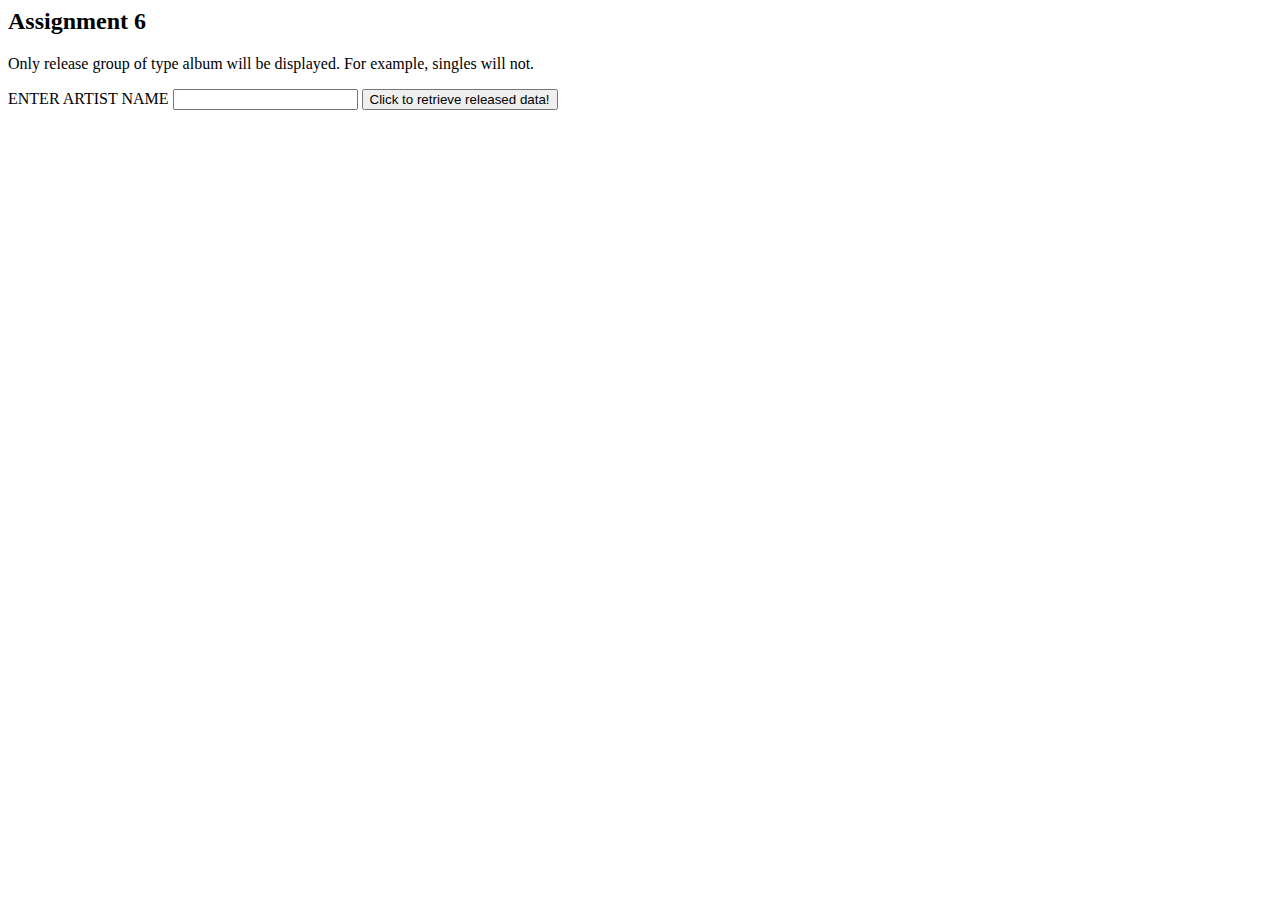
<file: A6/a6.html>
<html>
  <head>
    <title>Assignment 6</title>
    <link rel="stylesheet" href="https://minicss.org/flavorFiles/mini-default.css">
    <meta name="viewport" content="width=device-width, initial-scale=1">
  </head>
  <body data-new-gr-c-s-check-loaded="14.984.0" data-gr-ext-installed="">            
        <div>
            <h2>Assignment 6</h2>
            <p>Only release group of type album will be displayed. For example, singles will not.</p>
            
            <!-- Step 1: create the form -->
            <form id="artist" method="GET">
                <label for="name">ENTER ARTIST NAME</label>
                <input type="text" name="artist" id="name">
                <input type="submit" value="Click to retrieve released data!">
            </form>

            <!-- Placeholder for step 6 - Render the data in the browser -->
        </div>
        <div id="table" class="container"></div>
        <script type="text/JavaScript">

            /* 
                Main function
                calls the auxiliary functions needed
            */
            function queryArtist() {
                // Step 2: Parse the data submitted through the form 
                // In other words, get the parameters from the URL (@name = 'artist')
                let params = (new URL(document.location)).searchParams;
                if (params.has('artist')) {
                    let artistName = params.get('artist');

                    // Step 3: Craft the MusicBrainz call/message for requesting information about the artist
                    // GET request --> type 'search'
                    let mbBaseURL = "https://musicbrainz.org/ws/2/";
                    let mbResource = "artist?query=";
                    let queryURL = mbBaseURL + mbResource + artistName;
                    // Step 4–6
                    httpGet(queryURL, getMBID);
                    // Step 4: Make the HTTP request call to MusicBrainz and wait for its response
                    // When the response is ready, it will use the callback function getMBID().
                    // getMBID() will perform steps 5 and 6, parsing the response of the server
                    // and rendering the results in the browser.
                }
            }

            /*
                Auxiliary functions
                - httpGet, function for executing the XMLHttpRequest object
                - callback functions (for each AJAX task)
            */
            function httpGet(theURL, cbFunction) {
                // Step 4: Make the HTTP request call to MusicBrainz
                
                // Creates a new XMLHttpRequest object
                let xmlHttp = new XMLHttpRequest();
                
                // Specify the request method and URL of the request, and send the request to the server
                xmlHttp.open("GET", theURL);
                xmlHttp.send();
                
                // Wait for the response to be ready and store it in a variable
                xmlHttp.onreadystatechange = function () {
                    // Define a function to be called when the readyState property changes
                    if (this.readyState == 4 && this.status == 200) {
                        // when readyState is 4 and status is 200, the response is ready
                        cbFunction(this); // Then, we call the callback function to parse the response and render the appropriate results
                    }
                };
            }

            /* Callback Function
            https://www.w3schools.com/xml/ajax_xmlhttprequest_response.asp

            A "callback function" is a function passed as a parameters to another function.

            If you have more than one AJAX task in a website, 
            you should create one function for executing the XMLHttpRequest object, 
            and one callback function for each AJAX task.

            The function call should contain the URL and what function to call when the response is ready.
            */
            function getMBID(xhttp) {
                let retrievedData = xhttp.responseXML; // Returns the response as XML data
                console.log(retrievedData);
                // Step 5: Parse the response from the server
                let artistData = retrievedData.getElementsByTagName("artist")[0];
                let artistName = artistData.getElementsByTagName('name')[0].innerHTML; // => Construct this in parts: ('name'), [0], innerHTML
                let artistMBID = artistData.id;

                // Step 6: Render the data in the browser as bullet points
                let mbBaseURL = "https://musicbrainz.org/ws/2/release-group?artist=";
                //let mbResource = "artist?query=";
                let queryURL = mbBaseURL + artistMBID;
                console.log(queryURL);
                    // Step 4–6
                httpGet(queryURL, getAlbum);
            }

            function getAlbum(xhttp){
              let retrievedData = xhttp.responseXML; // Returns the response as XML data
              console.log(retrievedData);
              var albums = [];
              let all=retrievedData.getElementsByTagName("release-group");
              // only get album, not all released-group
              for (var i = all.length - 1; i >= 0; i--) {
                let type=all[i].getAttribute('type');
                console.log(type);
                if(type==='Album'){
                  albums.push(all[i]);
                }
              }
             
              //console.log(new Date(albums[0].getElementsByTagName('first-release-date')[0].innerHTML));
              sortedAlbums=albums.sort((a,b)=>new Date(a.getElementsByTagName('first-release-date')[0].innerHTML) - new Date(b.getElementsByTagName('first-release-date')[0].innerHTML));
              displayTable(sortedAlbums);
              //console.log(sortedAlbums);
            }

            function displayTable(albums) {
              let table = document.createElement('table');
              table.id = "table";
              table.style.overflow="visible";
              tr = document.createElement('tr');
              td1 = document.createElement('td');
              td1.style.border = 'solid 2px black';
              td1.style.textAlign= "center";
              tr.appendChild(td1);
              td1.innerHTML = "<b>ALBUM NAME</b>";
              td2 = document.createElement('td');
              td2.style.border = 'solid 2px black';
              td2.style.textAlign= "center";
              tr.appendChild(td2);
              td2.innerHTML = "<b>FIRST RELEASE DATE</b>";
              table.appendChild(tr);
              for (row = 0; row < albums.length; row++) {
                  tr = document.createElement('tr');
                  td1 = document.createElement('td');
                  td1.style.border = 'solid 2px black';
                  td1.style.textAlign= "center";
                  tr.appendChild(td1);
                  td1.innerHTML = albums[row].getElementsByTagName('title')[0].innerHTML;
                  td2 = document.createElement('td');
                  td2.style.border = 'solid 2px black';
                  td2.style.textAlign= "center";
                  tr.appendChild(td2);
                  td2.innerHTML = albums[row].getElementsByTagName('first-release-date')[0].innerHTML;
                  table.appendChild(tr);
              }
              document.getElementById("table").appendChild(table);
            }
            // Call to the main function at loading
            window.onload = queryArtist;
        </script>
  </body>
</html>
</file>
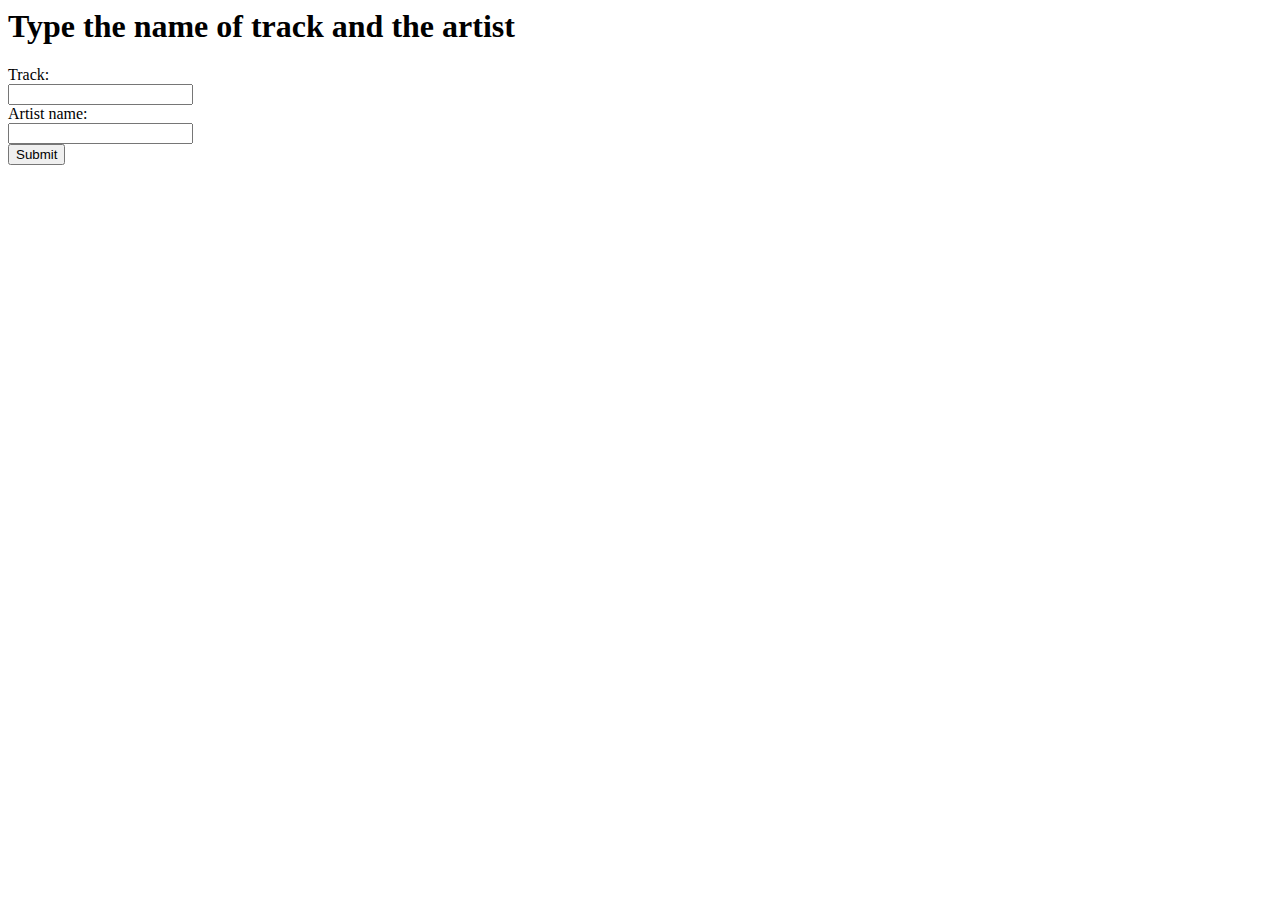
<file: A7/a7.html>
<html>
  <head>
    <title>Assignment 7</title>
    <link rel="stylesheet" href="https://minicss.org/flavorFiles/mini-default.css">
    <meta name="viewport" content="width=device-width, initial-scale=1">
  </head>
<body data-new-gr-c-s-check-loaded="14.984.0" data-gr-ext-installed="">
		<div>
        <h1>Type the name of track and the artist</h1>

        <!-- Step 2: Create a form to enter the artist name -->
        <form>
            <label for="track">Track:</label>
            <br>
            <input type="text" name="trackName" id="track">
            <br>
            <label for="artist">Artist name:</label>
            <br>
            <input type="text" name="artistName" id="artist">
            <br>
            <input type="submit">
        </form>
		</div>
        <!-- placeholder for results to be rendered in step 7 -->
         <div id="table" class="container"></div>


        <script type="text/JavaScript">
        	
        	const apiKey = "43995127bc3e2f682fce39defe4de214"; // Use your own API Key
        	// This variable has been defined globally rather than within a function, since more than one function uses it
        	var bios = [];
        	var imgs=[];
        	var counter=0;

            function queryArtist() {
            	// Step 3: Retrieve the data submitted through the form
                let params = (new URL(document.location)).searchParams;
                if (params.has('artistName')&&params.has('trackName')) {
                    let artistName = params.get('artistName');
                    let trackName = params.get('trackName');
                    console.log(artistName);
                    console.log(trackName);
                    // Step 4: Check the Last.fm API call and response to get information about an 'artist'
                    // Crafting the API call/message
                    let queryURL = "https://ws.audioscrobbler.com/2.0/" + "?method=track.getSimilar&artist=" + artistName+"&track="+trackName + "&api_key=" + apiKey;
                    console.log(queryURL);

                    // Step 5: Make the request 
                    // (Use last class's httpGet function with the given URL and a callback function for processig the response)
                    httpGet(queryURL, getTracks);
                }
            }

            // Step 5: Make the request 
            function httpGet(theURL, cbFunction) {
                // Create a new XMLHttpRequest object
                let xmlHttp = new XMLHttpRequest();
                // Specify the request method and URL, and send the request to the server
                xmlHttp.open("GET", theURL);
                xmlHttp.send();

                // Wait for the response to be ready
                xmlHttp.onreadystatechange = function() {
                    if (this.readyState == 4 && this.status == 200) {
                        // when the response is ready, call the callback function
                        // to parse the response and render the coresponding results
                        cbFunction(this); 
                    }
                };
            }

            function getTracks(xhttp) {

                // Get the response and store it in a variable
                let retrievedData = xhttp.responseXML;
                console.log(retrievedData);
                
                for(var i=0;i<10;i++){
                	let trackName=retrievedData.getElementsByTagName("name")[i*2].innerHTML;
                	let artist=retrievedData.getElementsByTagName("name")[i*2+1].innerHTML;
                	console.log(trackName);
                	console.log(artist);

                	// request for bio and img
                	let queryURL = "https://ws.audioscrobbler.com/2.0/" + "?method=track.getInfo"+ "&api_key=" + apiKey+"&artist=" + artist+"&track="+trackName ;
                    console.log(queryURL);
                    httpGet(queryURL, getBioAndImage);
                }
            }

            function getBioAndImage(xhttp) {
            	counter=counter+1;
                // Get the response and store it in a variable
                let retrievedData = xhttp.responseXML;
                console.log(retrievedData);

                // // Parse the response
                if(retrievedData.getElementsByTagName("content")[0] != null&&retrievedData.getElementsByTagName("image")[3]!=null){
				     let bioContent = retrievedData.getElementsByTagName("content")[0].innerHTML;
				     let imageURL = retrievedData.getElementsByTagName("image")[3].innerHTML;
				     console.log(bioContent);
                	 bios.push(bioContent);
              		 console.log(imageURL);
                     imgs.push(imageURL);
				}

				if(counter==10){
					displayTable();
				}
            }

            function displayTable(){
            	console.log("here"+bios.length);
            	let table = document.createElement('table');
              	table.id = "table";
              	table.style.overflow="visible";
              	for (row = 0; row < 5; row++) {
              		tr = document.createElement('tr');
              		let bio = document.createElement("p");
                	bio.innerHTML = bios[row];
                	let image = document.createElement("img");
                	image.src = imgs[row];
                	td = document.createElement('td');
                  	td.style.border = 'solid 2px black';
                  	td.style.textAlign= "left";
                  	tr.appendChild(td);
                  	td.appendChild(bio);
                  	td.appendChild(image);
                  	table.appendChild(tr);
              	}
              	document.getElementById("table").appendChild(table);
            }

            window.onload = queryArtist;
        </script>
	</body>
</html>
</file>
<file: style.css>
@import url(http://fonts.googleapis.com/css?family=Architects+Daughter|Indie+Flower|Lobster);

#home {
	background: rgba(154, 178, 254, 0.75) no-repeat center center fixed;
	-webkit-background-size: cover;
	-moz-background-size: cover;
	-o-background-size: cover;
	background-size: cover;
	min-width: 750px;
}

h1 {
	font-family: 'Architects Daughter', cursive;
	color: rgba(14, 26, 90, 0.92);
}

.center {
	display: block;
	margin-left: auto;
	margin-right: auto;
}

div.form {
	display: block;
	text-align: center;
}

form {
	display: inline-block;
	margin-left: auto;
	margin-right: auto;
	text-align: left;
}

#home a {
	text-decoration: none;
	font-family: 'Lobster', cursive;
	color: rgba(14, 26, 90, 0.92);
	font-size: 18px;
}

#home a:hover {
	text-decoration: none;
	color: #FAF48D;
	text-shadow: none;
	-webkit-transition: 500ms linear 0s;
	-moz-transition: 500ms linear 0s;
	-o-transition: 500ms linear 0s;
	transition: 500ms linear 0s;
	outline: 0 none;
}

p {
	color: #FFFFFF;
	font-family: 'Indie Flower', cursive;
	font-size: 18px;
}

table tbody {
	display: block;
	background-color: rgba(0,0,0, 0.5);
	border-radius: 10px;
	border-style: solid;
	border-width: 1px;
	border-color: rgba(77,77,77,1.00);
	margin-left:20px;
	margin-right:20px;
}

td {
	text-align: center;
}
table thead,
tbody tr {
	display: table;
	width: 100%;
	table-layout: fixed;
}

table thead {
	width: calc(100% - 1em)
}

table thead th {
	background: #ccc;
}
</file>
<file: A3/style.css>
@import url(http://fonts.googleapis.com/css?family=Poiret+One|Lobster|Permanent+Marker|Indie+Flower);

#home {
	background: url('home.jpg') no-repeat center center fixed;
	-webkit-background-size: cover;
	-moz-background-size: cover;
	-o-background-size: cover;
	background-size: cover;
	min-width: 750px;
}

#bio {
	background: url('bio.jpg') no-repeat center center fixed;
	-webkit-background-size: cover;
	-moz-background-size: cover;
	-o-background-size: cover;
	background-size: cover;
	min-width: 750px;
	overflow: hidden;
}

#disco {
	background: url('disco.jpg') no-repeat center center fixed;
	-webkit-background-size: cover;
	-moz-background-size: cover;
	-o-background-size: cover;
	background-size: cover;
	min-width: 750px;
}

h1 {
	visibility: hidden;
}

h2 {
	font-family: 'Indie Flower', cursive;
	color: #FFFFFF;
	text-align: center;
}

.bottomleft {
	position: fixed;
	text-align: left;
	bottom: 5;
}

.center {
	display: block;
	margin-left: auto;
	margin-right: auto;
}

#nav ul {
	list-style-type: none;
	margin: 0;
	padding: 0;
	text-align: center;
	text-shadow: 0 0 0.4em #215684
}

#nav ul li {
	display: inline;
}

#nav ul li a {
	text-decoration: none;
	padding: .2em 1em;
	font-family: 'Permanent Marker', cursive;
	color: #C4C4C4;
	font-size: 24px;
}

#nav ul li a:hover {
	text-decoration: none;
	color: #008DB1;
	text-shadow: none;
	-webkit-transition: 500ms linear 0s;
	-moz-transition: 500ms linear 0s;
	-o-transition: 500ms linear 0s;
	transition: 500ms linear 0s;
	outline: 0 none;
	text-shadow: 0 0 2em #008DB1
}

#home img {
	background-color: transparent;
}

#home a {
	text-decoration: none;
	font-family: 'Lobster', cursive;
	color: black;
	font-size: 24px;
}

#home a:hover {
	text-decoration: none;
	color: #FAF48D;
	text-shadow: none;
	-webkit-transition: 500ms linear 0s;
	-moz-transition: 500ms linear 0s;
	-o-transition: 500ms linear 0s;
	transition: 500ms linear 0s;
	outline: 0 none;
}

#bio p {
	color: #FFFFFF;
	font-family: 'Indie Flower', cursive;
	font-size: 18px;
}

#bio table tbody {
	display: block;
	height: 400px;
	overflow-y: scroll;
	background-color: rgba(0,0,0, 0.5);
	border-radius: 10px;
	border-style: solid;
	border-width: 1px;
	border-color: rgba(77,77,77,1.00);
	margin-left:20px;
	margin-right:20px;
}

#bio table thead,
tbody tr {
	display: table;
	width: 100%;
	table-layout: fixed;
}

#bio table thead {
	width: calc(100% - 1em)
}

#bio table thead th {
	background: #ccc;
}
 

#disco table {
	margin: 0 auto;
	width:1200px;
}

#disco td {
	text-align: center;
	vertical-align:top;
	font-family: 'Indie Flower', cursive;
	color: white;
	font-size: 18px;
	background-color: rgba(0,0,0, 0.5);
	border-radius: 10px;
	border-style: solid;
	border-width: 1px;
	border-color: rgba(77,77,77,1.00);
	padding: 5px;
}

/**Videos**/
#vid {
	background: url('video.jpg') no-repeat center center fixed;
	-webkit-background-size: cover;
	-moz-background-size: cover;
	-o-background-size: cover;
	background-size: cover;
	min-width: 750px;
}

#vid a{
	text-decoration:none;
	color: white;
}
#vid a:hover {
	text-decoration: none;
	color: #FAF48D;
	text-shadow: none;
	-webkit-transition: 500ms linear 0s;
	-moz-transition: 500ms linear 0s;
	-o-transition: 500ms linear 0s;
	transition: 500ms linear 0s;
	outline: 0 none;
}

/**Stream**/

#stream {
	background: url('stream.jpg') no-repeat center center fixed;
	-webkit-background-size: cover;
	-moz-background-size: cover;
	-o-background-size: cover;
	background-size: 120%;
	min-width: 750px;
}

#stream a{
	text-decoration:none;
	color: white;
}
#stream a:hover {
	text-decoration: none;
	color: #FAF48D;
	text-shadow: none;
	-webkit-transition: 500ms linear 0s;
	-moz-transition: 500ms linear 0s;
	-o-transition: 500ms linear 0s;
	transition: 500ms linear 0s;
	outline: 0 none;
}

/**Links**/

#links {
	background: url('links.jpg') no-repeat center center fixed;
	-webkit-background-size: cover;
	-moz-background-size: cover;
	-o-background-size: cover;
	background-size: cover;
	min-width: 750px;
}

#links a{
	text-decoration:none;
	color: white;
}
#links a:hover {
	text-decoration: none;
	color: #FAF48D;
	text-shadow: none;
	-webkit-transition: 500ms linear 0s;
	-moz-transition: 500ms linear 0s;
	-o-transition: 500ms linear 0s;
	transition: 500ms linear 0s;
	outline: 0 none;
}

#links ul {
	list-style-type: none;
	margin: 0;
	padding: 0;
	text-align: center;
}

#links ul li a {
	text-decoration: none;
	padding: .2em 1em;
	color: #C4C4C4;
	font-size: 24px;
}
</file>
